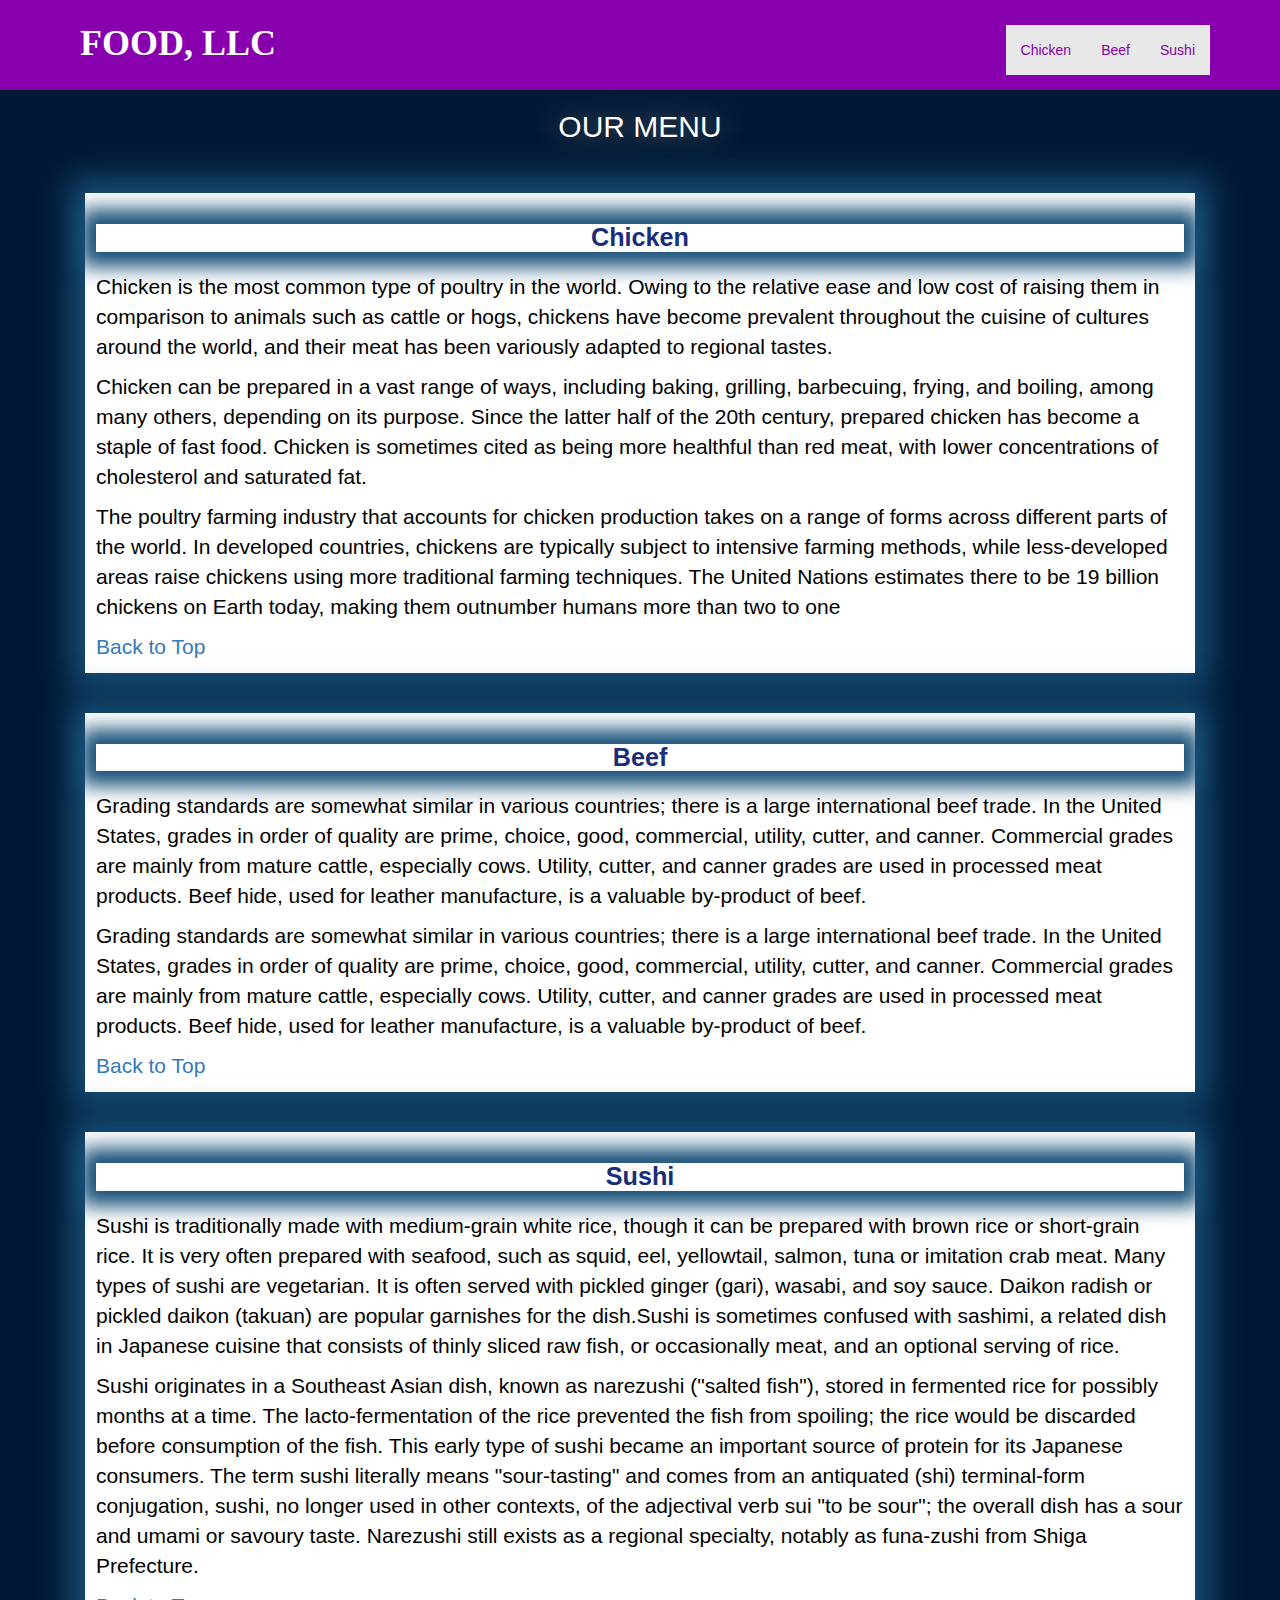
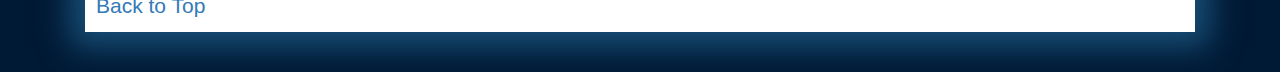
<file: module.3/index.html>
<!doctype html>
<html lang="en">
  <head>
    <meta charset="utf-8">
  <title>Module3</title>
  <meta charset="utf-8">
  <meta name="viewport" content="width=device-width,initial-scale=1.0">
  <link rel="stylesheet" href="https://maxcdn.bootstrapcdn.com/bootstrap/3.4.1/css/bootstrap.min.css">
    <script src="https://ajax.googleapis.com/ajax/libs/jquery/3.5.1/jquery.min.js"></script>
    <script src="https://maxcdn.bootstrapcdn.com/bootstrap/3.4.1/js/bootstrap.min.js"></script>
    <link rel="stylesheet" href="css/styles.css"> 
  </head>
<body>
  <header>
    <nav id="header-nav" class="navbar navbar-default">
      <div class="container">
        <div class="navbar-header">
          <div class="navbar-brand">
            <a href="index.html">
              <h1>FOOD, LLC</h1></a>
          </div>

          <button type="button" class="navbar-toggle collapsed" data-toggle="collapse" data-target="#collapsable-nav" aria-expanded="false">
            <span class="sr-only">Toggle navigation</span>
            <span class="icon-bar"></span>
            <span class="icon-bar"></span>
            <span class="icon-bar"></span>
          </button>
        </div>
        
        <div id="collapsable-nav" class="collapse navbar-collapse">
           <ul id="nav-list" class="nav navbar-nav navbar-right">
            <li class="visible- active">
              <a href="#chicken">Chicken</a>
            </li>
            <li class="visible- active">
                <a href="#Beef">Beef</a>
            </li>
            <li class="visible- active">
                <a href="#Sushi">Sushi</a>
            </li>
          </ul>

        </div>
      </div>
    </nav>
  </header>
<div id="content" class="container">
    <div class="heading" class="row"><h2>OUR MENU</h2></div>
    <div class="row">
      <div class="col-12 items" id="chicken">
        <h3>Chicken</h3>
        <p>Chicken is the most common type of poultry in the world. Owing to the relative ease and low cost of raising them in comparison to animals such as cattle or hogs, chickens have become prevalent throughout the cuisine of cultures around the world, and their meat has been variously adapted to regional tastes.</p>

                <p>Chicken can be prepared in a vast range of ways, including baking, grilling, barbecuing, frying, and boiling, among many others, depending on its purpose. Since the latter half of the 20th century, prepared chicken has become a staple of fast food. Chicken is sometimes cited as being more healthful than red meat, with lower concentrations of cholesterol and saturated fat.</p>

                <p>The poultry farming industry that accounts for chicken production takes on a range of forms across different parts of the world. In developed countries, chickens are typically subject to intensive farming methods, while less-developed areas raise chickens using more traditional farming techniques. The United Nations estimates there to be 19 billion chickens on Earth today, making them outnumber humans more than two to one</p>
                <span id="top"><a href="#header-nav" class="visible- active">Back to Top</a></span>
      </div>
      <div class="col-12 items" id="Beef">
        <h3>Beef</h3>
  

                <p>Grading standards are somewhat similar in various countries; there is a large international beef trade. In the United States, grades in order of quality are prime, choice, good, commercial, utility, cutter, and canner. Commercial grades are mainly from mature cattle, especially cows. Utility, cutter, and canner grades are used in processed meat products. Beef hide, used for leather manufacture, is a valuable by-product of beef.</p>

                <p>Grading standards are somewhat similar in various countries; there is a large international beef trade. In the United States, grades in order of quality are prime, choice, good, commercial, utility, cutter, and canner. Commercial grades are mainly from mature cattle, especially cows. Utility, cutter, and canner grades are used in processed meat products. Beef hide, used for leather manufacture, is a valuable by-product of beef.</p>

                <span id="top"><a href="#header-nav" class="visible- active">Back to Top</a></span>
      </div>
      <div class="col-12 items" id="Sushi">
        <h3>Sushi</h3>
                <p>Sushi is traditionally made with medium-grain white rice, though it can be prepared with brown rice or short-grain rice. It is very often prepared with seafood, such as squid, eel, yellowtail, salmon, tuna or imitation crab meat. Many types of sushi are vegetarian. It is often served with pickled ginger (gari), wasabi, and soy sauce. Daikon radish or pickled daikon (takuan) are popular garnishes for the dish.Sushi is sometimes confused with sashimi, a related dish in Japanese cuisine that consists of thinly sliced raw fish, or occasionally meat, and an optional serving of rice.</p>

                <p>Sushi originates in a Southeast Asian dish, known as narezushi ("salted fish"), stored in fermented rice for possibly months at a time. The lacto-fermentation of the rice prevented the fish from spoiling; the rice would be discarded before consumption of the fish. This early type of sushi became an important source of protein for its Japanese consumers. The term sushi literally means "sour-tasting" and comes from an antiquated (shi) terminal-form conjugation, sushi, no longer used in other contexts, of the adjectival verb sui "to be sour"; the overall dish has a sour and umami or savoury taste. Narezushi still exists as a regional specialty, notably as funa-zushi from Shiga Prefecture.</p>

                <span id="top"><a href="#header-nav" class="visible- active">Back to Top</a></span>
      </div>
    </div>
  </div>
</body>
</html>
</file>
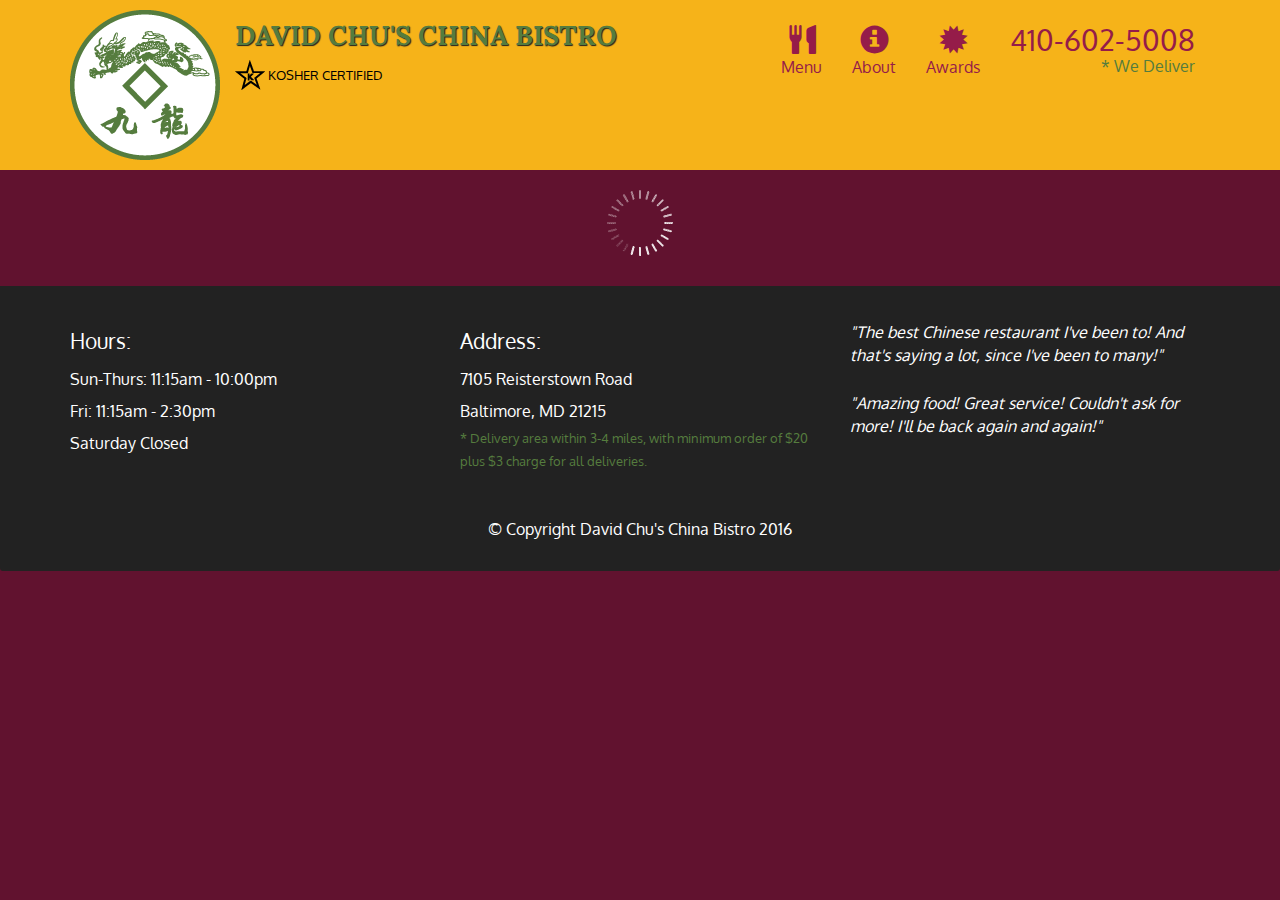
<file: module5/index.html>
<!doctype html>
<html lang="en">
  <head>
    <meta charset="utf-8">
    <meta http-equiv="X-UA-Compatible" content="IE=edge">
    <meta name="viewport" content="width=device-width, initial-scale=1">
    <title>David Chu's China Bistro</title>
    <link rel="stylesheet" href="css/bootstrap.min.css">
    <link rel="stylesheet" href="css/styles.css">
    <link href='https://fonts.googleapis.com/css?family=Oxygen:400,300,700' rel='stylesheet' type='text/css'>
    <link href='https://fonts.googleapis.com/css?family=Lora' rel='stylesheet' type='text/css'>
  </head>
<body>
  <header>
    <nav id="header-nav" class="navbar navbar-default">
      <div class="container">
        <div class="navbar-header">
          <a href="index.html" class="pull-left visible-md visible-lg">
            <div id="logo-img" alt="Logo image"></div>
          </a>

          <div class="navbar-brand">
            <a href="index.html"><h1>David Chu's China Bistro</h1></a>
            <p>
              <img src="images/star-k-logo.png" alt="Kosher certification">
              <span>Kosher Certified</span>
            </p>
          </div>

          <button id="navbarToggle" type="button" class="navbar-toggle collapsed" data-toggle="collapse" data-target="#collapsable-nav" aria-expanded="false">
            <span class="sr-only">Toggle navigation</span>
            <span class="icon-bar"></span>
            <span class="icon-bar"></span>
            <span class="icon-bar"></span>
          </button>
        </div>
        
        <div id="collapsable-nav" class="collapse navbar-collapse">
           <ul id="nav-list" class="nav navbar-nav navbar-right">
            <li id="navHomeButton" class="visible-xs active">
              <a href="index.html">
                <span class="glyphicon glyphicon-home"></span> Home</a>
            </li>
            <li id="navMenuButton">
              <a href="#" onclick="$dc.loadMenuCategories();">
                <span class="glyphicon glyphicon-cutlery"></span><br class="hidden-xs"> Menu</a>
            </li>
            <li>
              <a href="#">
                <span class="glyphicon glyphicon-info-sign"></span><br class="hidden-xs"> About</a>
            </li>
            <li>
              <a href="#">
                <span class="glyphicon glyphicon-certificate"></span><br class="hidden-xs"> Awards</a>
            </li>
            <li id="phone" class="hidden-xs">
              <a href="tel:410-602-5008">
                <span>410-602-5008</span></a><div>* We Deliver</div>
            </li>
          </ul><!-- #nav-list -->
        </div><!-- .collapse .navbar-collapse -->
      </div><!-- .container -->
    </nav><!-- #header-nav -->
  </header>

  <div id="call-btn" class="visible-xs">
    <a class="btn" href="tel:410-602-5008">
    <span class="glyphicon glyphicon-earphone"></span>
    410-602-5008
    </a>
  </div>
  <div id="xs-deliver" class="text-center visible-xs">* We Deliver</div>

  <div id="main-content" class="container"></div>

  <footer class="panel-footer">
    <div class="container">
      <div class="row">
        <section id="hours" class="col-sm-4">
          <span>Hours:</span><br>
          Sun-Thurs: 11:15am - 10:00pm<br>
          Fri: 11:15am - 2:30pm<br>
          Saturday Closed
          <hr class="visible-xs">
        </section>
        <section id="address" class="col-sm-4">
          <span>Address:</span><br>
          7105 Reisterstown Road<br>
          Baltimore, MD 21215
          <p>* Delivery area within 3-4 miles, with minimum order of $20 plus $3 charge for all deliveries.</p>
          <hr class="visible-xs">
        </section>
        <section id="testimonials" class="col-sm-4">
          <p>"The best Chinese restaurant I've been to! And that's saying a lot, since I've been to many!"</p>
          <p>"Amazing food! Great service! Couldn't ask for more! I'll be back again and again!"</p>
        </section>
      </div>
      <div class="text-center">&copy; Copyright David Chu's China Bistro 2016</div>
    </div>
  </footer>

  <!-- jQuery (Bootstrap JS plugins depend on it) -->
  <script src="js/jquery-2.1.4.min.js"></script>
  <script src="js/bootstrap.min.js"></script>
  <script src="js/ajax-utils.js"></script>
  <script src="js/script.js"></script>
</body>
</html>
</file>
<file: module.3/css/styles.css>
*{box-sizing: border-box;} 

@media (max-width: 767px){
  #collapsable-nav a {
    font-size: 1.2em;
  }
  #collapsable-nav a span { 
    font-size: 1em;
    margin-right: 5px;
  }

  #content .items{
    border: 1px solid white;
    margin: 40px auto;
    margin-left: 30px;
    margin-right: 30px;
    padding: 10px;
    font-size: 1.5em;
    background-color: white;
    color: black;
    box-shadow: 0px 0px 30px 15px #185078;
  }
}
.head{
    width: 30%;
    text-align: center;
    font-family: sans-serif;
    font-size: 1.25em;
    padding-top: 3px;
    border: 1px solid black;
    position: absolute;
    right: 15px;
    top:15px;
}
body{
    background-color: #001935;
    margin-left: 0;
    margin-right: 0px;
    margin-left: 0px;
    padding: 0;
  }

  #header-nav {
  background-color: #8800ad;
  padding: 15px;
  border-radius: 0px;
  border: 0px;
  padding-right: 0;
  padding-left:  0;
  margin: 0;
}
.navbar-brand {
    float: none; 
    height: 50px;
    font-size: 18px;
    line-height: 20px
    margin-left: 0px;
    margin-right: 0px;
}
.navbar-brand h1 {   
  font-family: 'Lora', serif;
  color: #ffffff;
  font-size: 2em;
  font-weight: bold;
  margin-left: 10px;
  margin-top: 0;
  margin-bottom: 0;
  line-height: .75;
}
.navbar-brand a:hover, .navbar-brand a:focus {
  text-decoration: none;
}

#nav-list {
  margin-top: 10px;
  color: #8800ad;
}
#nav-list a {
  color: #8800ad;
  text-align: center;
  background-color: : 
}

#collapsable-nav a:hover, #collapsable-nav a:active{
  background-color: gray;
  margin: 5px 20px;
  color: blue;
  transition: 0.5s;
  opacity: .8;
}
.navbar-header button.navbar-toggle, .navbar-header .icon-bar {
  border: 1px solid #ffffff;
  border-radius: 3px;
  border: 1px;
}
.navbar-header button.navbar-toggle {
  clear: both;
  margin-top: -30px;
}

.heading{
  text-align: center;
  color: white;
  text-shadow: 0px 0px 30px gray;
} 

.heading h2{
  text-shadow: 0px 0px 30px gray;
}

#content .items{
  border: 1px solid white;
  margin: 40px auto;
  padding: 10px;
  font-size: 1.5em;
  margin-left: 30px;
  margin-right: 30px;
  background-color: white;
  color: black;
  box-shadow: 0px 0px 30px 15px #185078;
}

#content .items h3{
  text-align: center;
  color: #182e78; 
  font-weight: bold;
  font-size: 1.2em;
  margin-bottom: 20px;
  box-shadow: 0px 0px 20px 15px #185078;
}
</file>
<file: module5/css/styles.css>
body {
  font-size: 16px;
  color: #fff;
  background-color: #61122f;
  font-family: 'Oxygen', sans-serif;
}

/** HEADER **/
#header-nav {
  background-color: #f6b319;
  border-radius: 0;
  border: 0;
}

#logo-img {
  background: url('../images/restaurant-logo_large.png') no-repeat;
  width: 150px;
  height: 150px;
  margin: 10px 15px 10px 0;
}

.navbar-brand {
  padding-top: 25px;
}
.navbar-brand h1 { /* Restaurant name */
  font-family: 'Lora', serif;
  color: #557c3e;
  font-size: 1.5em;
  text-transform: uppercase;
  font-weight: bold;
  text-shadow: 1px 1px 1px #222;
  margin-top: 0;
  margin-bottom: 0;
  line-height: .75;
}
.navbar-brand a:hover, .navbar-brand a:focus {
  text-decoration: none;
}
.navbar-brand p { /* Kosher cert */
  color: #000;
  text-transform: uppercase;
  font-size: .7em;
  margin-top: 15px;
}
.navbar-brand p span { /* Star-K */
  vertical-align: middle;
}

#nav-list {
  margin-top: 10px;
}
#nav-list a {
  color: #951C49;
  text-align: center;
}
#nav-list a:hover {
  background: #E7E7E7;
}
#nav-list a span {
  font-size: 1.8em;
}

#phone {
  margin-top: 5px;
}
#phone a { /* Phone number */
  text-align: right;
  padding-bottom: 0;
}
#phone div { /* We Deliver */
  color: #557c3e;
  text-align: right;
  padding-right: 15px;
}

.navbar-header button.navbar-toggle, .navbar-header .icon-bar {
  border: 1px solid #61122f;
}
.navbar-header button.navbar-toggle {
  clear: both;
  margin-top: -30px;
}
/* END HEADER */

/* FOOTER */
.panel-footer {
  margin-top: 30px;
  padding-top: 35px;
  padding-bottom: 30px;
  background-color: #222;
  border-top: 0;
}
.panel-footer div.row {
  margin-bottom: 35px;
}
#hours, #address {
  line-height: 2;
}
#hours > span, #address > span {
  font-size: 1.3em;
}
#address p {
  color: #557c3e;
  font-size: .8em;
  line-height: 1.8;
}
#testimonials {
  font-style: italic;
}
#testimonials p:nth-child(2) {
  margin-top: 25px;
}
/* END FOOTER */



/* HOME PAGE */
.container .jumbotron {
  box-shadow: 0 0 50px #3F0C1F;
  border: 2px solid #3F0C1F;
}

#menu-tile, #specials-tile, #map-tile {
  height: 250px;
  width: 100%;
  margin-bottom: 15px;
  position: relative;
  border: 2px solid #3F0C1F;
  overflow: hidden;
}
#menu-tile:hover, #specials-tile:hover, #map-tile:hover {
  box-shadow: 0 1px 5px 1px #cccccc;
}
#menu-tile {
  background: url('../images/menu-tile.jpg') no-repeat;
  background-position: center;
}
#specials-tile {
  background: url('../images/specials-tile.jpg') no-repeat;
  background-position: center;
}
#menu-tile span, #specials-tile span, #map-tile span {
  position: absolute;
  bottom: 0;
  right: 0;
  width: 100%;
  text-align: center;
  font-size: 1.6em;
  text-transform: uppercase;
  background-color: #000;
  color: #fff;
  opacity: .8;
}
/* END HOME PAGE */

/* MENU CATEGORIES PAGE */
.category-tile { 
  position: relative;
  border: 2px solid #3F0C1F;
  overflow: hidden;
  width: 200px;
  height: 200px;
  margin: 0 auto 15px;
}
.category-tile span {
  position: absolute;
  bottom: 0;
  right: 0;
  width: 100%;
  text-align: center;
  font-size: 1.2em;
  text-transform: uppercase;
  background-color: #000;
  color: #fff;
  opacity: .8;
}
.category-tile:hover {
  box-shadow: 0 1px 5px 1px #cccccc;
}

#menu-categories-title + div {
  margin-bottom: 50px;
}
/* END MENU CATEGORIES PAGE */

/* SINGLE CATEGORY PAGE */
.menu-item-tile {
  margin-bottom: 25px;
}
.menu-item-tile hr {
  width: 80%;
}
.menu-item-tile .menu-item-price {
  font-size: 1.1em;
  text-align: right;
  margin-top: -15px;
  margin-right: -15px;
}
.menu-item-tile .menu-item-price span {
  font-size: .6em;
}
.menu-item-photo {
  position: relative;
  border: 2px solid #3F0C1F; 
  overflow: hidden;
  padding: 0;
  margin-right: -15px;
  margin-left: auto;
  margin-bottom: 20px;
  max-width: 250px;
}
.menu-item-photo div {
  position: absolute;
  bottom: 0;
  right: 0;
  width: 80px;
  background-color: #557c3e;
  text-align: center;
}
.menu-item-description {
  padding-right: 30px;
}
h3.menu-item-title {
  margin: 0 0 10px;
}
.menu-item-details {
  font-size: .9em;
  font-style: italic;
}
/* END SINGLE CATEGORY PAGE */


/********** Large devices only **********/
@media (min-width: 1200px) {
  .container .jumbotron {
    background: url('../images/jumbotron_1200.jpg') no-repeat;
    height: 675px;
  }
}

/********** Medium devices only **********/
@media (min-width: 992px) and (max-width: 1199px) {
  /* Header */
  #logo-img {
    background: url('../images/restaurant-logo_medium.png') no-repeat;
    width: 100px;
    height: 100px;
    margin: 5px 5px 5px 0;
  }
  /* End Header */

  /* Home Page */
  .container .jumbotron {
    background: url('../images/jumbotron_992.jpg') no-repeat;
    height: 558px;
  }
  /* End Home Page */
}

/********** Small devices only **********/
@media (min-width: 768px) and (max-width: 991px) {
  /* Home Page */
  .container .jumbotron {
    background: url('../images/jumbotron_768.jpg') no-repeat;
    height: 432px;
  }
  /* End Home Page */
}

/********** Extra small devices only **********/
@media (max-width: 767px) {
  /* Header */
  .navbar-brand {
    padding-top: 10px;
    height: 80px;
  }
  .navbar-brand h1 { /* Restaurant name */
    padding-top: 10px;
    font-size: 5vw; /* 1vw = 1% of viewport width */
  }
  .navbar-brand p { /* Kosher cert */
    font-size: .6em;
    margin-top: 12px;
  }
  .navbar-brand p img { /* Star-K */
    height: 20px;
  }

  #collapsable-nav a { /* Collapsed nav menu text */
    font-size: 1.2em;
  }
  #collapsable-nav a span { /* Collapsed nav menu glyph */
    font-size: 1em;
    margin-right: 5px;
  }

  #call-btn > a {
    font-size: 1.5em;
    display: block;
    margin: 0 20px;
    padding: 10px;
    border: 2px solid #fff;
    background-color: #f6b319;
    color: #951c49;
  }
  #xs-deliver {
    margin-top: 5px;
    font-size: .7em;
    letter-spacing: .1em;
    text-transform: uppercase;
  }
  /* End Header */

  /* Footer */
  .panel-footer section {
    margin-bottom: 30px;
    text-align: center;
  }
  .panel-footer section:nth-child(3) {
    margin-bottom: 0; /* margin already exists on the whole row */
  }
  .panel-footer section hr {
    width: 50%;
  }
  /* End Footer */

  /* Home Page */
  .container .jumbotron {
    margin-top: 30px;
    padding: 0;
  }
  #menu-tile, #specials-tile {
    width: 360px;
    margin: 0 auto 15px;
  }

  .menu-item-photo {
    margin-right: auto;
  }
  .menu-item-tile .menu-item-price {
    text-align: center;
  }
  .menu-item-description {
    text-align: center;;
  }
}


/********** Super extra small devices Only :-) (e.g., iPhone 4) **********/
@media (max-width: 479px) {
  /* Header */
  .navbar-brand h1 { /* Restaurant name */
    padding-top: 5px;
    font-size: 6vw;
  }
  /* End Header */
  
  /* Home page */
  #menu-tile, #specials-tile {
    width: 280px;
    margin: 0 auto 15px;
  }

  .col-xxs-12 {
    position: relative;
    min-height: 1px;
    padding-right: 15px;
    padding-left: 15px;
    float: left;
    width: 100%;
  }
}
</file>
